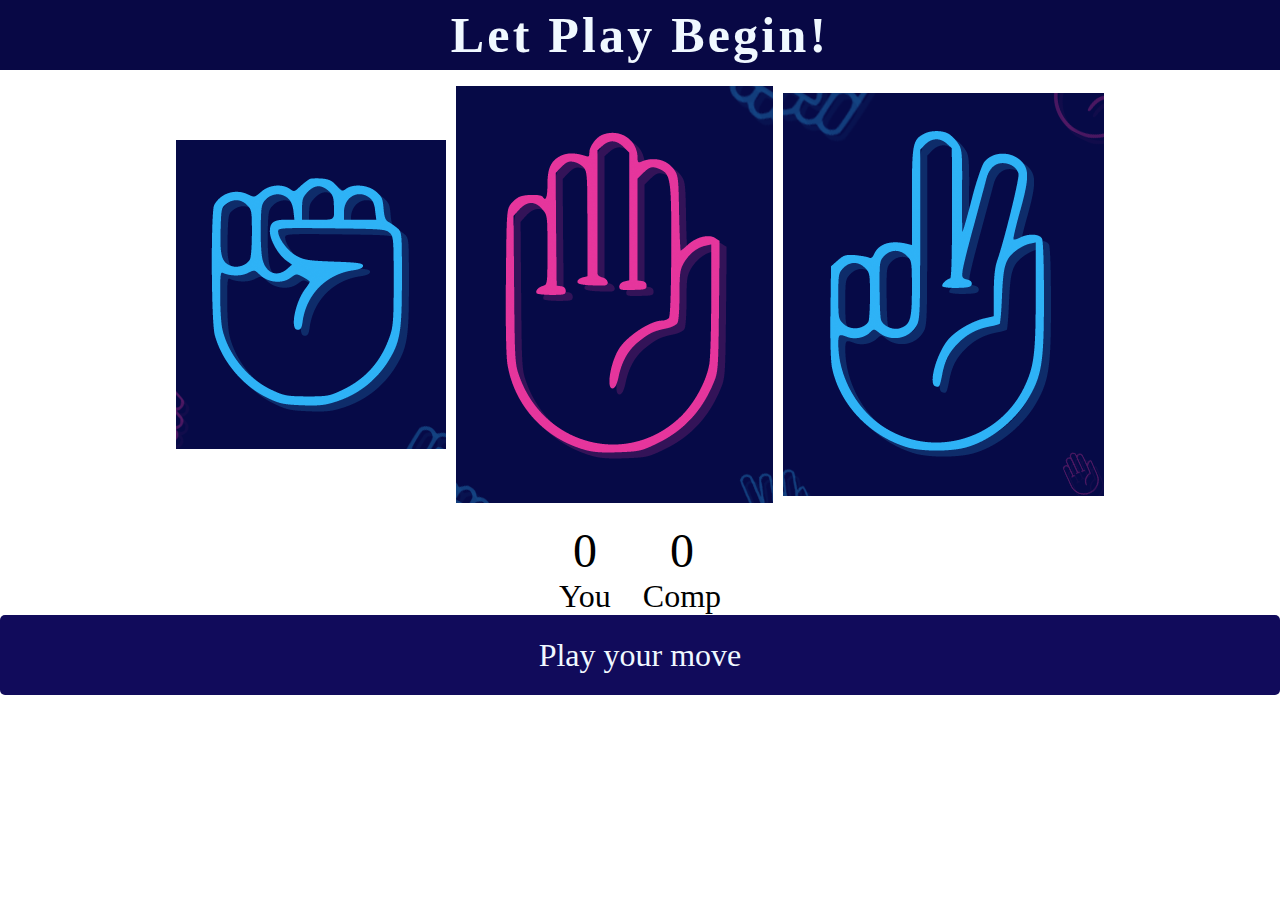
<file: index.html>
<!DOCTYPE html>
<html lang="en">
<head>
    <meta charset="UTF-8">
    <meta name="viewport" content="width=device-width, initial-scale=1.0">
    <title>Rock Paper Scissors</title>
    <link rel="stylesheet" href="rock_paper.css">
</head>
<body>
    <h1 class="header">Let play begin!</h1>
     <div class="choices">
        <div class="selection" id="rock">
            <img src="./Images/rock.png" alt="">
        </div>

        <div class="selection" id="paper">
            <img src="./Images/hand.png" alt="">
        </div>

        <div class="selection" id="scissor">
            <img src="./Images/scissor.png" alt="">
        </div>

     </div>
     <div class="score-board">
        <div class="score">
            <p id="user-score">0</p>
            <p>You</p>
        </div>
        <div class="score">
            <p id="comp-score">0</p>
            <p>Comp</p>
        </div>
     </div>
     <div class="msg-container">
        <p id="msg">Play your move</p>
     </div>

    <script src="rock_paper.js"></script>
</body>
</html>
</file>
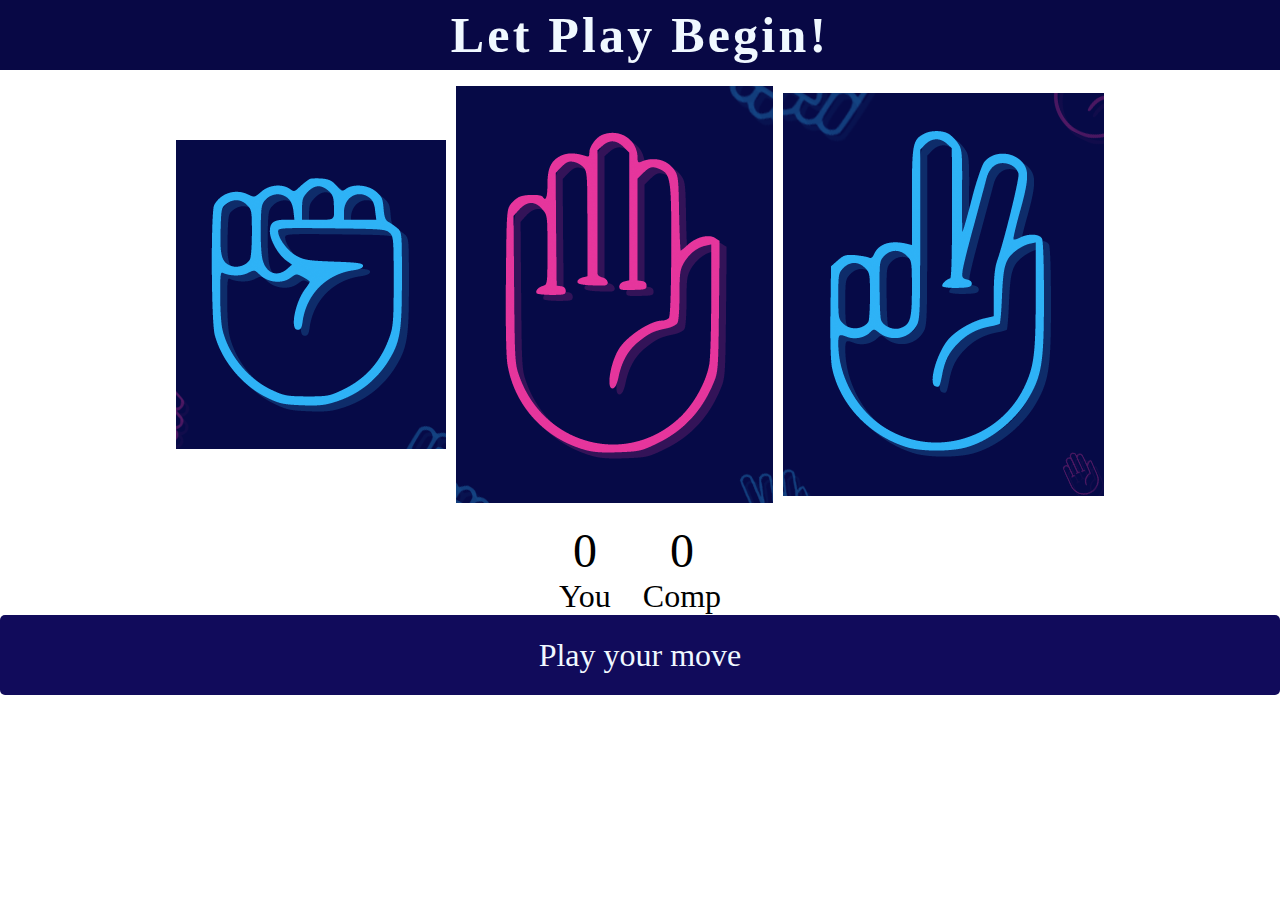
<file: rock_paper.html>
<!DOCTYPE html>
<html lang="en">
<head>
    <meta charset="UTF-8">
    <meta name="viewport" content="width=device-width, initial-scale=1.0">
    <title>Rock Paper Scissors</title>
    <link rel="stylesheet" href="rock_paper.css">
</head>
<body>
    <h1 class="header">Let play begin!</h1>
     <div class="choices">
        <div class="selection" id="rock">
            <img src="./Images/rock.png" alt="">
        </div>

        <div class="selection" id="paper">
            <img src="./Images/hand.png" alt="">
        </div>

        <div class="selection" id="scissor">
            <img src="./Images/scissor.png" alt="">
        </div>

     </div>
     <div class="score-board">
        <div class="score">
            <p id="user-score">0</p>
            <p>You</p>
        </div>
        <div class="score">
            <p id="comp-score">0</p>
            <p>Comp</p>
        </div>
     </div>
     <div class="msg-container">
        <p id="msg">Play your move</p>
     </div>

    <script src="rock_paper.js"></script>
</body>
</html>
</file>
<file: rock_paper.css>
*{
    padding: 0;
    margin: 0;
    box-sizing: border-box;
}
.header{
    text-align: center;
    padding: 30px 0px 30px 0px;
    font-size: 50px;
    text-transform: capitalize;
    letter-spacing: 0.2rem;
    color: aliceblue;
    background-color: rgb(8, 8, 69);
    line-height: 10px;
}
.choices{
    display: flex;
    justify-content: center;
    align-items: center;
    gap: 10px;
}
.selection:hover{
    opacity: 0.9;
    cursor: pointer;
    background-color: black;
}
.selection{
   /* width: 280px; */
   margin-top: 1rem;
   

}
.score-board{
    text-align: center;
    display: flex;
    align-items: center;
    justify-content: center;
    font-size: 2rem;
    gap: 2rem;
    margin-top: 1rem;
}
.msg-container{
     display: inline;
    
    /* background-color: rgb(4, 19, 46); */
    color: rgb(50, 123, 187);
    font-size: 1.5rem;
    margin-top: 2rem;
    text-align: center;
   
    /* padding: 1rem; */

}
#msg{
    display: inline;
    background-color: rgb(17, 11, 91);
    color: aliceblue;
    text-align: center;
    /* margin-left: 660px; */
    /* min-height: 20px; */
    display: block;
    line-height: 4rem;
    font-size: 2rem;
    border-radius: 5px;
    padding: 0.5rem;
}
#user-score,#comp-score{
    font-weight: 100;
    font-size: 3rem;
}
</file>
